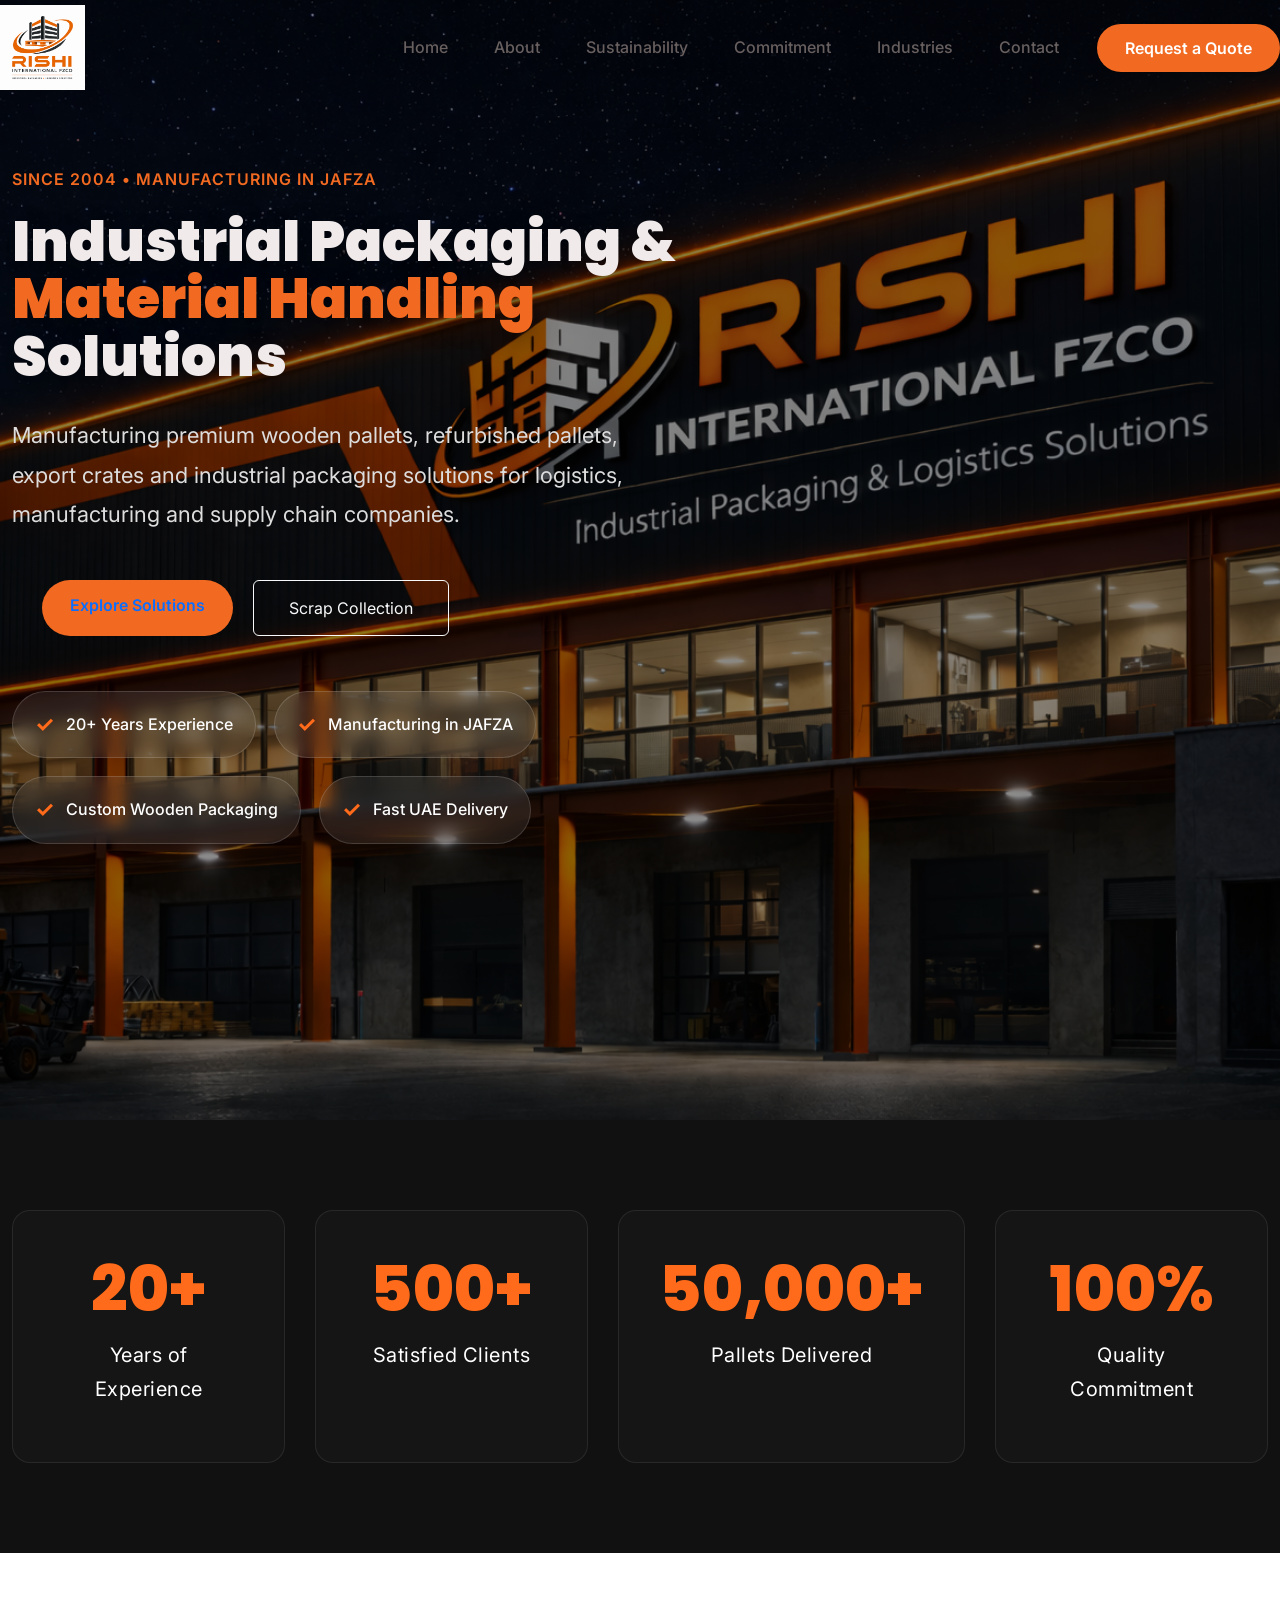
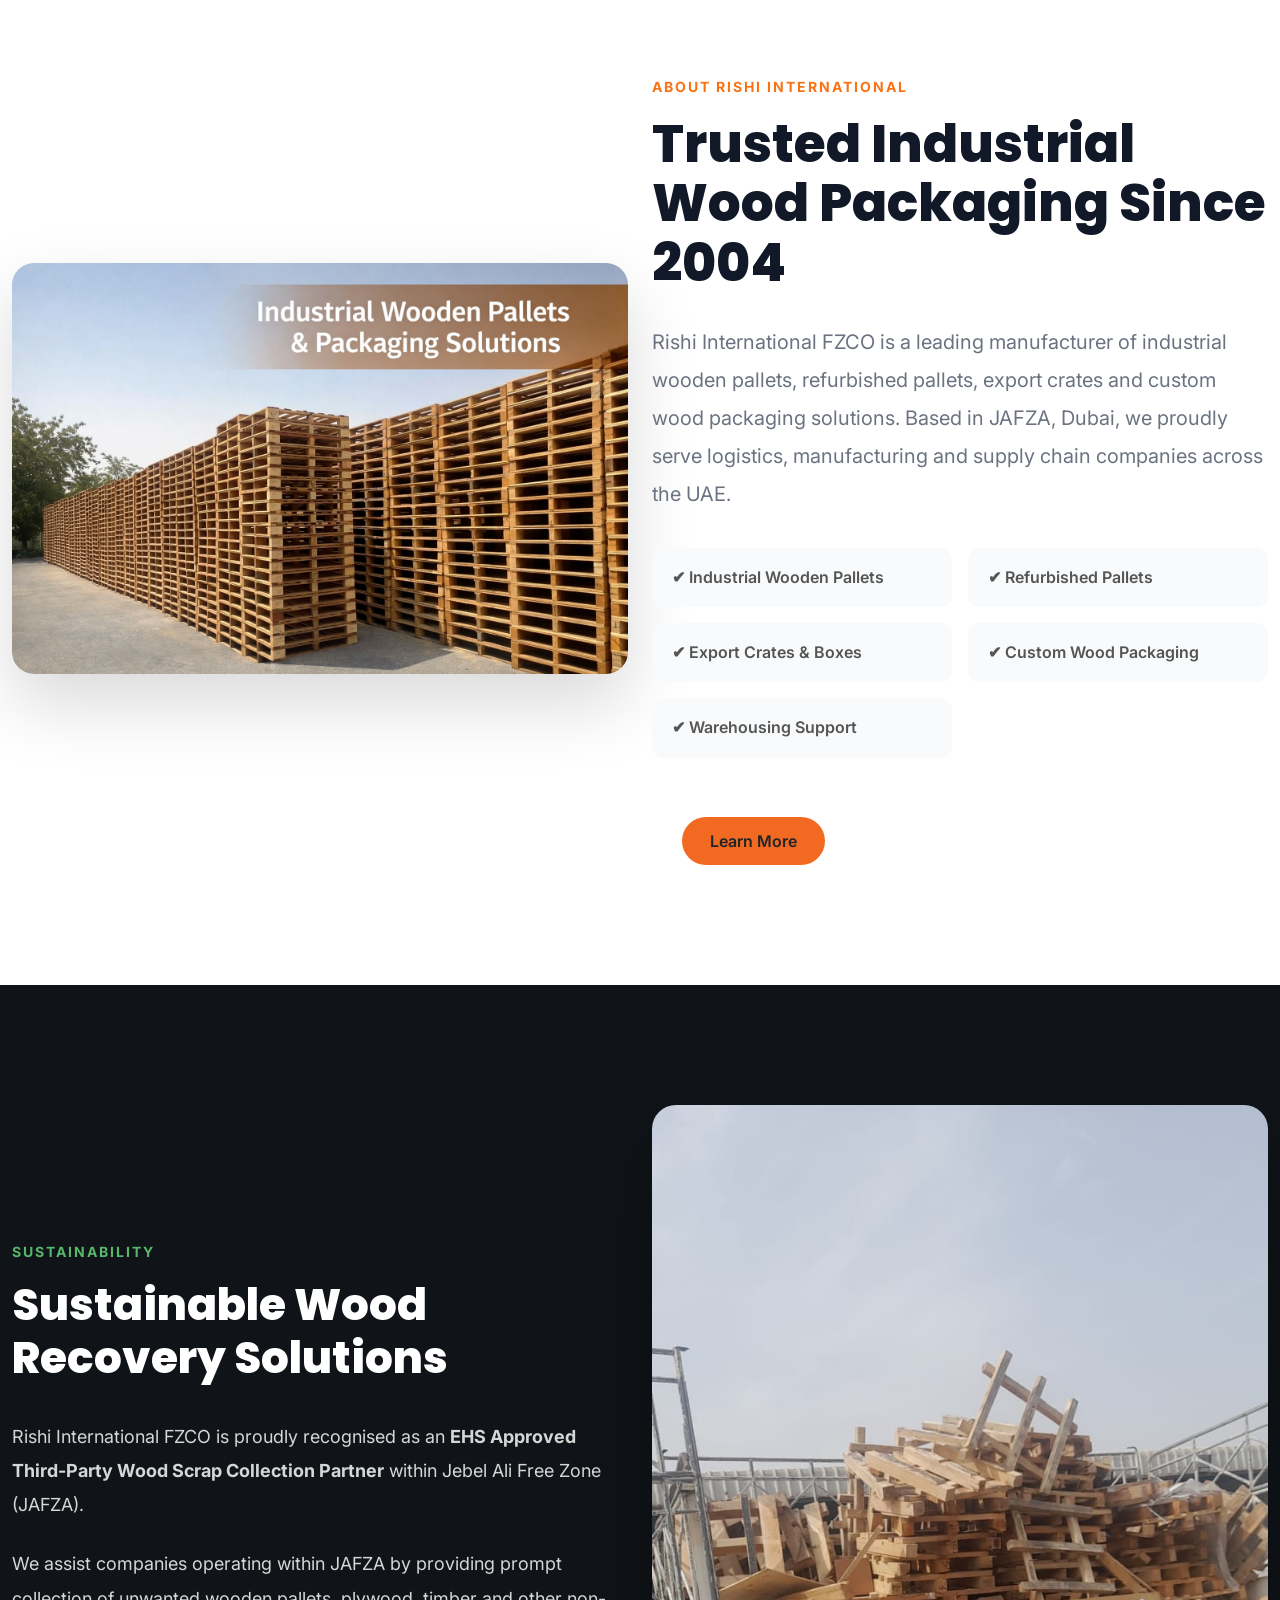
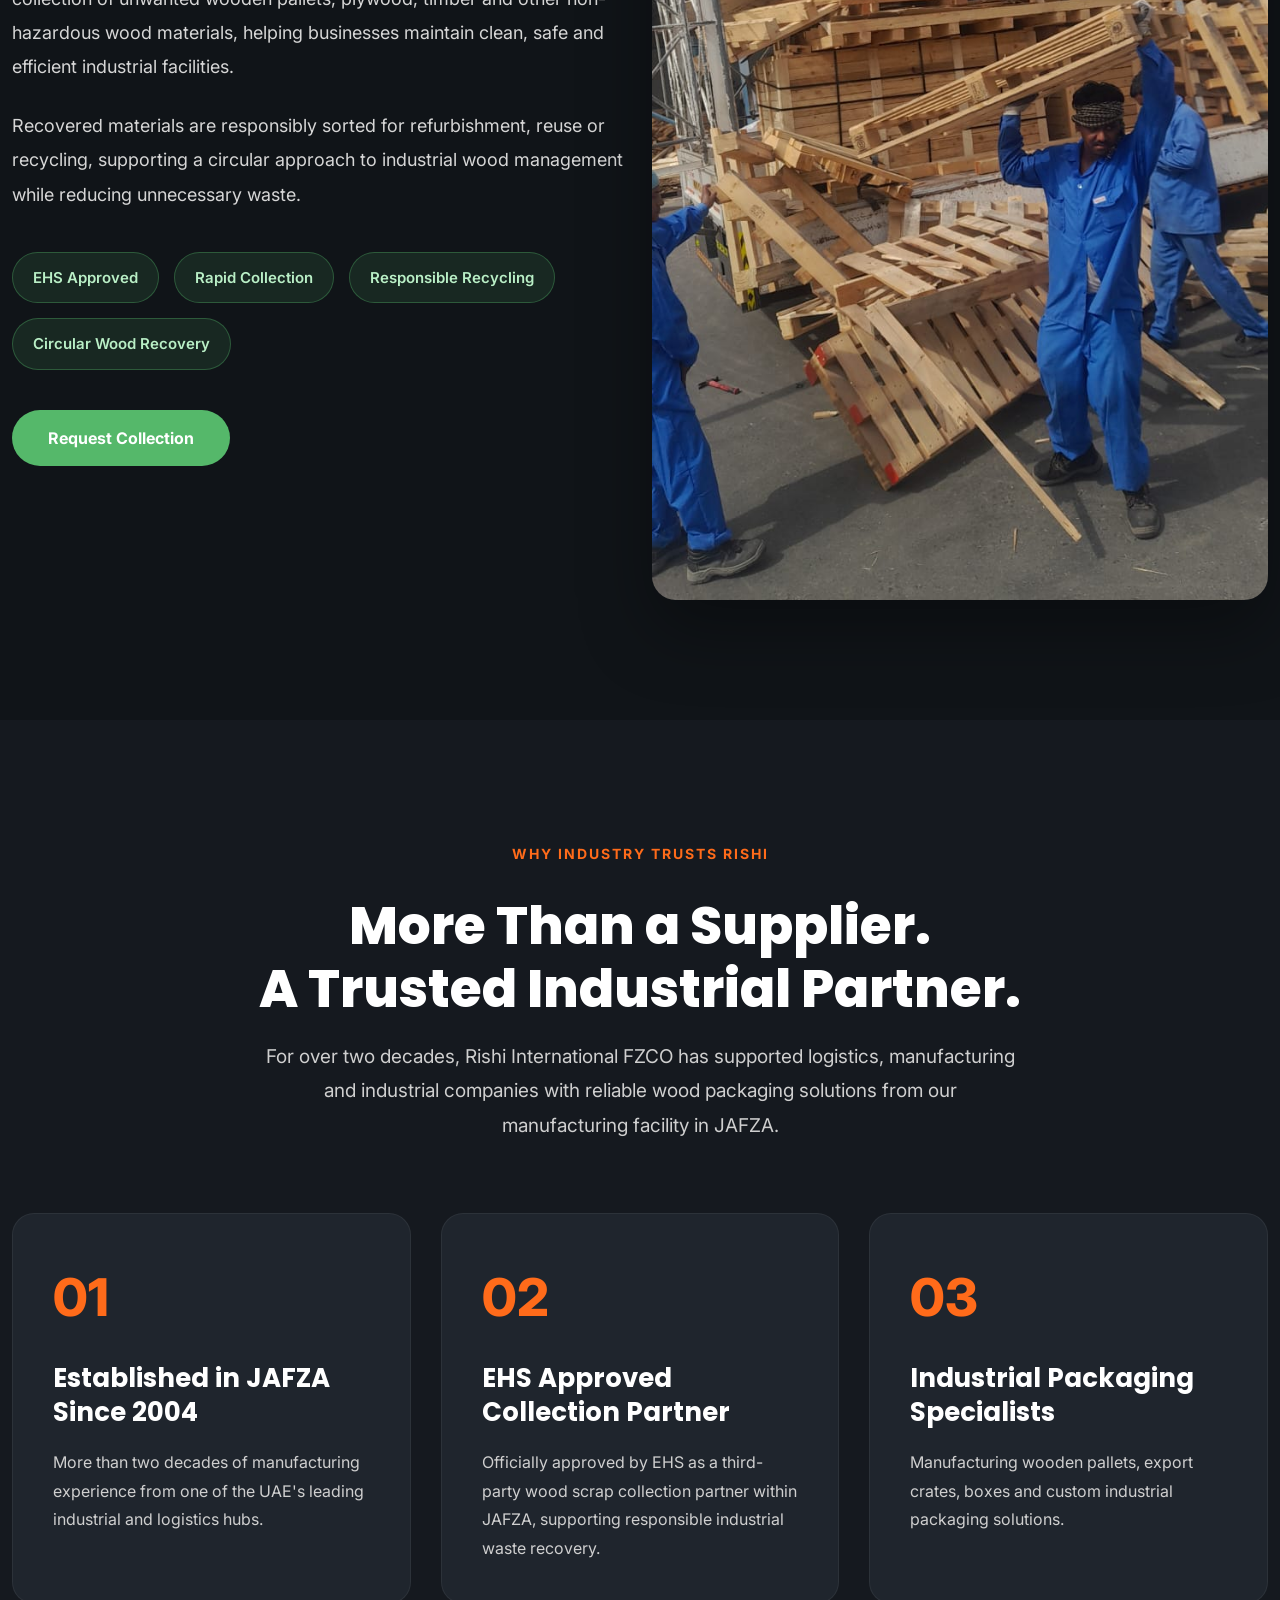
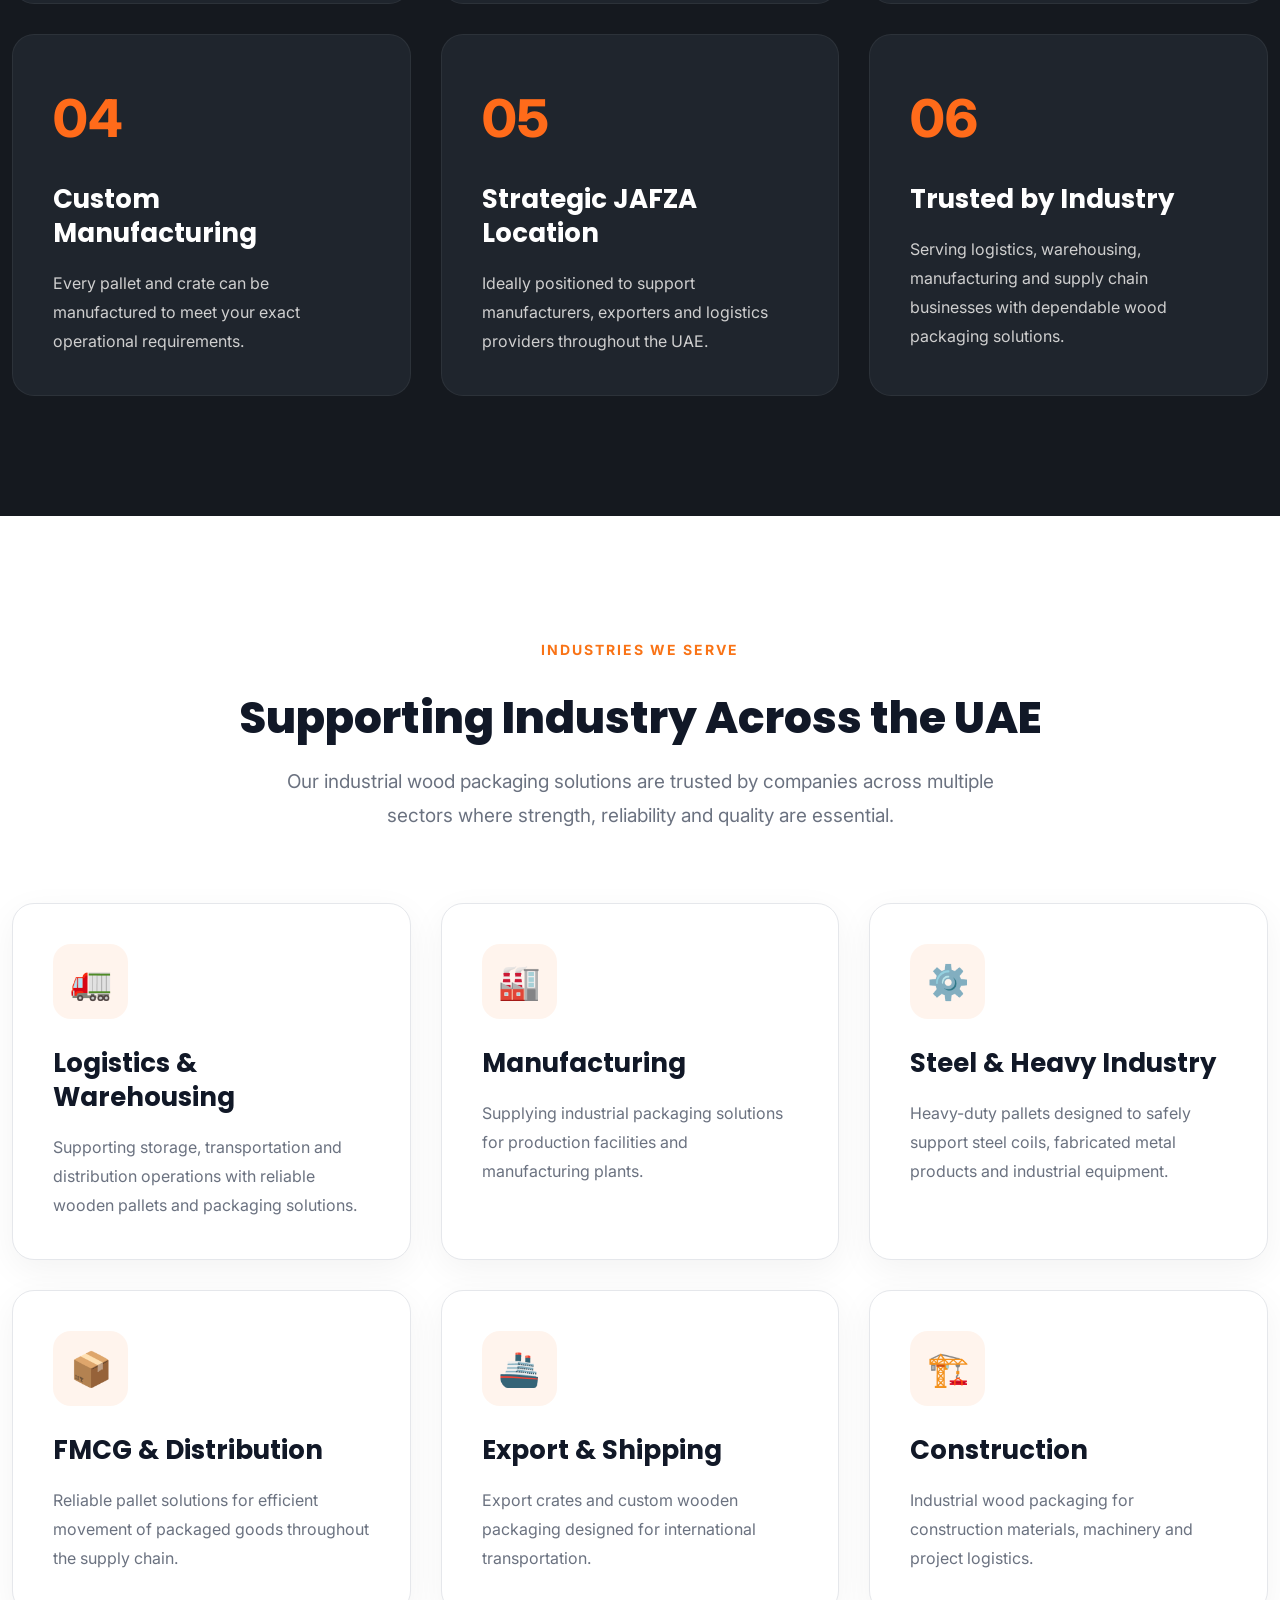
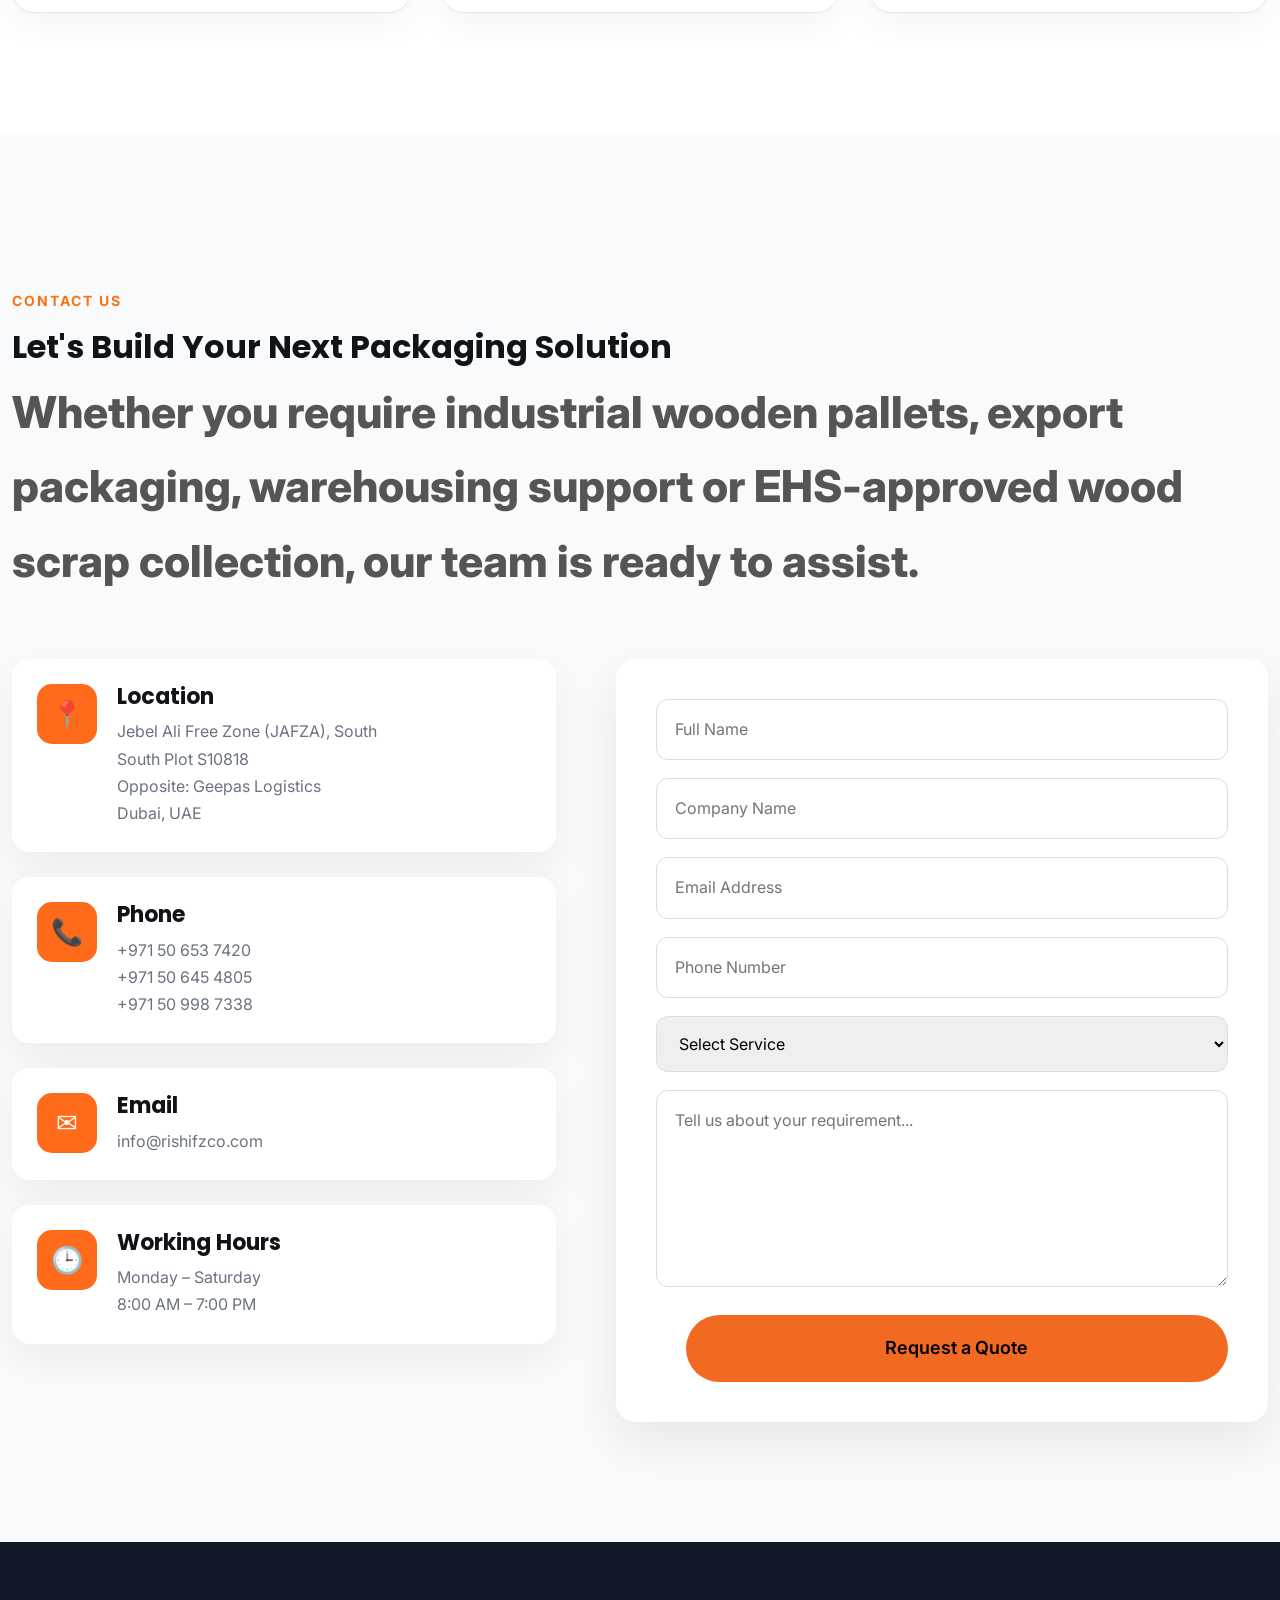
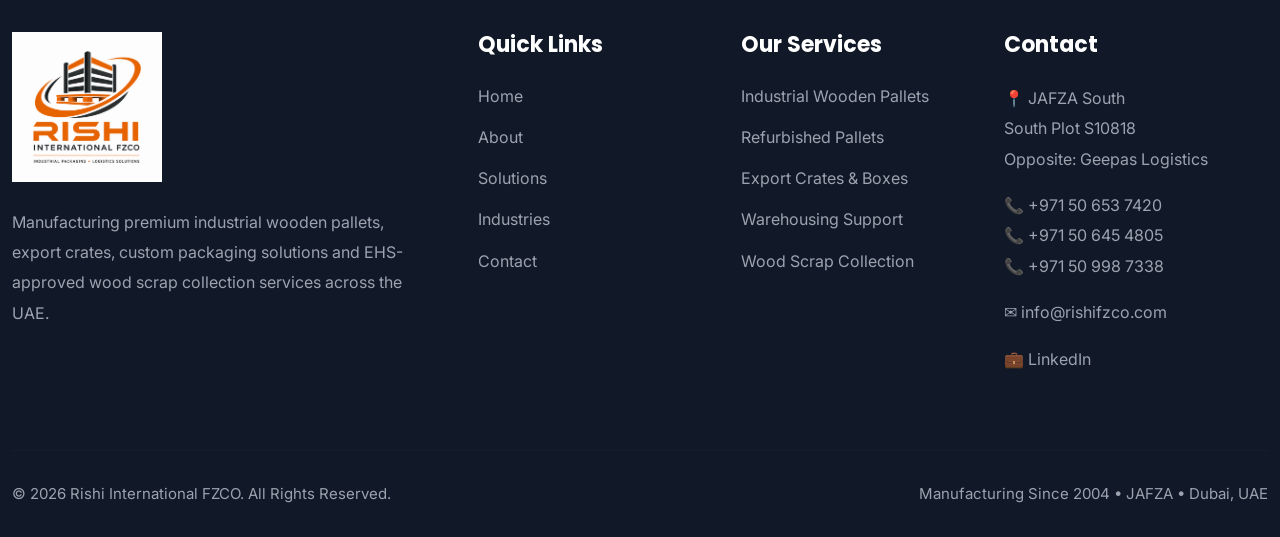
<file: index.html>
<!DOCTYPE html>
<html lang="en">

<head>

    <!-- =======================================
         BASIC META
    ======================================== -->

    <meta charset="UTF-8">
    <meta name="viewport" content="width=device-width, initial-scale=1.0">

    <title>Rishi International FZCO | Industrial Wood Packaging & Logistics Solutions</title>

<meta name="description"
    content="Rishi International FZCO manufactures industrial wooden pallets, refurbished pallets, export crates, custom wood packaging and wood scrap collection solutions in JAFZA, Dubai, UAE.">

    <meta name="keywords"
        content="Wooden Pallets UAE, Export Crates Dubai, Wood Scrap Collection Jafza, Industrial Wood Packaging, Material Handling Solutions, JAFZA">

    <meta name="author"
        content="Rishi International FZCO">

    <!-- Google Fonts -->

    <link rel="preconnect"
        href="https://fonts.googleapis.com">

    <link rel="preconnect"
        href="https://fonts.gstatic.com"
        crossorigin>

    <link href="https://fonts.googleapis.com/css2?family=Inter:wght@300;400;500;600;700&family=Poppins:wght@400;500;600;700;800&display=swap"
        rel="stylesheet">

    <!-- Bootstrap -->

    <link href="https://cdn.jsdelivr.net/npm/bootstrap@5.3.3/dist/css/bootstrap.min.css"
        rel="stylesheet">

    <!-- Font Awesome -->

    <link rel="stylesheet"
        href="https://cdnjs.cloudflare.com/ajax/libs/font-awesome/6.6.0/css/all.min.css">

    <!-- AOS -->

    <link href="https://unpkg.com/aos@2.3.4/dist/aos.css"
        rel="stylesheet">

    <!-- Custom CSS -->

    <link rel="stylesheet"
        href="style.css">
<!-- Open Graph -->
<meta property="og:type" content="website">

<meta property="og:url" content="https://rishifzco.com/">

<meta property="og:title" content="Rishi International FZCO | Industrial Wood Packaging & Logistics Solutions">

<meta property="og:description" content="Premium wooden pallets, refurbished pallets, export crates, wood scrap collection and industrial packaging solutions across the UAE.">

<meta property="og:image" content="https://rishifzco.com/images/warehouse.jpg">

<meta property="og:image:width" content="1200">

<meta property="og:image:height" content="630">

<meta name="twitter:card" content="summary_large_image">

<meta name="twitter:title" content="Rishi International FZCO">

<meta name="twitter:description" content="Industrial Wood Packaging & Logistics Solutions">

<meta name="twitter:image" content="https://rishifzco.com/images/warehouse.jpg">
</head>

<body>

    <!-- ==========================
         HEADER
    =========================== -->

    <header class="header">

        <div class="container">

            <nav id="navbar" class="navbar navbar-expand-lg fixed-top">

                <a class="navbar-brand"
                    href="#">

                    <img src="images/logo.png"
                        alt="Rishi International">

                </a>

                <button class="navbar-toggler"
                    data-bs-toggle="collapse"
                    data-bs-target="#navbarMenu">

                    <span class="navbar-toggler-icon"></span>

                </button>

                <div class="collapse navbar-collapse"
                    id="navbarMenu">

                    <ul class="navbar-nav ms-auto">

                        <li class="nav-item">

                            <a href="#home"
                                class="nav-link">

                                Home

                            </a>

                        </li>

                        <li class="nav-item">

                            <a href="#about"
                                class="nav-link">

                                About

                            </a>

                        </li>

                        <li class="nav-item">

                            <a href="#sustainability"
                                class="nav-link">

                                Sustainability

                            </a>

                        </li>

                        <li class="nav-item">

                            <a href="#commitment"
                                class="nav-link">

                                Commitment

                            </a>

                        </li>

                        <li class="nav-item">

                            <a href="#industries"
                                class="nav-link">

                                Industries

                            </a>

                        </li>

                        <li class="nav-item">

                            <a href="#contact"
                                class="nav-link">

                                Contact

                            </a>

                        </li>

                    </ul>

                    <a href="#contact"
                        class="btn btn-primary quote-btn">

                        Request a Quote

                    </a>

                </div>

            </nav>

        </div>

    </header>

    <!-- ==========================
         HERO
    =========================== -->

    <section id="home"
        class="hero">

        <div class="hero-overlay"></div>

        <div class="container">

            <div class="row align-items-center min-vh-100">

                <div class="col-lg-7">

                    <span class="hero-tag">

                        Since 2004 • Manufacturing in JAFZA

                    </span>

                    <h1>

                        Industrial Packaging &
                        <span>Material Handling</span>
                        Solutions

                    </h1>

                    <p>

                        Manufacturing premium wooden pallets, refurbished pallets,
                        export crates and industrial packaging solutions for
                        logistics, manufacturing and supply chain companies.

                    </p>

                   <div class="hero-buttons">

    <a href="#about" class="quote-btn">
        Explore Solutions
    </a>

    <a href="#sustainability" class="btn btn-outline-light hero-secondary-btn">
        Scrap Collection
    </a>

</div>

<div class="hero-features">

    <div class="hero-feature">
        <span>✓</span>
        <p>20+ Years Experience</p>
    </div>

    <div class="hero-feature">
        <span>✓</span>
        <p>Manufacturing in JAFZA</p>
    </div>

    <div class="hero-feature">
        <span>✓</span>
        <p>Custom Wooden Packaging</p>
    </div>

    <div class="hero-feature">
        <span>✓</span>
        <p>Fast UAE Delivery</p>
    </div>

</div>

                </div>

                <div class="col-lg-12">

                    

                </div>

            </div>

        </div>

    </section>
    <!-- ========================================= -->
<!-- COMPANY STATS -->
<!-- ========================================= -->

<section class="stats-section">

    <div class="container">

        <div class="stats-grid">

            <div class="stat-card">

                <h2>20+</h2>

                <p>Years of Experience</p>

            </div>

            <div class="stat-card">

                <h2>500+</h2>

                <p>Satisfied Clients</p>

            </div>

            <div class="stat-card">

                <h2>50,000+</h2>

                <p>Pallets Delivered</p>

            </div>

            <div class="stat-card">

                <h2>100%</h2>

                <p>Quality Commitment</p>

            </div>

        </div>

    </div>

</section>
    <!-- =========================
     ABOUT
========================= -->

<section id="about" class="about-section">

    <div class="container">

        <div class="row align-items-center">

            <div class="col-lg-6">

                <img src="images/about.png"
                     class="img-fluid about-image"
                     alt="Wooden Pallets">

            </div>

            <div class="col-lg-6">

                <span class="section-tag">
                    ABOUT RISHI INTERNATIONAL
                </span>

                <h2>
                    Trusted Industrial Wood Packaging
                    Since 2004
                </h2>

                <p>

                    Rishi International FZCO is a leading manufacturer
                    of industrial wooden pallets, refurbished pallets,
                    export crates and custom wood packaging solutions.

                    Based in JAFZA, Dubai, we proudly serve logistics,
                    manufacturing and supply chain companies across the UAE.

                </p>

                <div class="about-features">

                    <div>✔ Industrial Wooden Pallets</div>

                    <div>✔ Refurbished Pallets</div>

                    <div>✔ Export Crates & Boxes</div>

                    <div>✔ Custom Wood Packaging</div>

                    <div>✔ Warehousing Support</div>

                </div>

                <a href="#contact" class="btn quote-btn mt-4">

                    Learn More

                </a>

            </div>

        </div>

    </div>

</section>
<!-- ========================================= -->
<!-- WHY INDUSTRY TRUSTS RISHI -->
<!-- ========================================= -->
 <!-- ========================================= -->
<!-- SUSTAINABLE WOOD RECOVERY -->
<!-- ========================================= -->

<section id="sustainability" class="sustainability-section">

    <div class="container">

        <div class="row align-items-center">

            <div class="col-lg-6">

                <span class="section-tag green-tag">
                    SUSTAINABILITY
                </span>

                <h2 class="section-title text-white">
                    Sustainable Wood Recovery Solutions
                </h2>

                <p class="sustainability-text">

                    Rishi International FZCO is proudly recognised as an
                    <strong>EHS Approved Third-Party Wood Scrap Collection Partner</strong>
                    within Jebel Ali Free Zone (JAFZA).

                </p>

                <p class="sustainability-text">

                    We assist companies operating within JAFZA by providing prompt
                    collection of unwanted wooden pallets, plywood, timber and other
                    non-hazardous wood materials, helping businesses maintain clean,
                    safe and efficient industrial facilities.

                </p>

                <p class="sustainability-text">

                    Recovered materials are responsibly sorted for refurbishment,
                    reuse or recycling, supporting a circular approach to industrial
                    wood management while reducing unnecessary waste.

                </p>

                <div class="eco-badges">

                    <span>EHS Approved</span>

                    <span>Rapid Collection</span>

                    <span>Responsible Recycling</span>

                    <span>Circular Wood Recovery</span>

                </div>

                <a href="#contact" class="btn eco-btn">

                    Request Collection

                </a>

            </div>

            <div class="col-lg-6">

                <img src="images/scrap.jpg"
                     class="img-fluid sustainability-image"
                     alt="Wood Recovery">

            </div>

        </div>

    </div>

</section>

<section id="commitment" class="why-section">

    <div class="container">

        <div class="text-center mb-5">

            <span class="section-tag">
                WHY INDUSTRY TRUSTS RISHI
            </span>

            <h2 class="section-title">
                More Than a Supplier.<br>
                A Trusted Industrial Partner.
            </h2>

            <p class="section-subtitle">

                For over two decades, Rishi International FZCO has supported
                logistics, manufacturing and industrial companies with reliable
                wood packaging solutions from our manufacturing facility in JAFZA.

            </p>

        </div>

        <div class="why-grid">

            <div class="why-card">

                <div class="why-number">01</div>

                <h3>Established in JAFZA Since 2004</h3>

                <p>
                    More than two decades of manufacturing experience from one of the UAE's leading industrial and logistics hubs.
                </p>

            </div>

            <div class="why-card">

                <div class="why-number">02</div>

                <h3>EHS Approved Collection Partner</h3>

                <p>
                    Officially approved by EHS as a third-party wood scrap collection partner within JAFZA, supporting responsible industrial waste recovery.
                </p>

            </div>

            <div class="why-card">

                <div class="why-number">03</div>

                <h3>Industrial Packaging Specialists</h3>

                <p>
                    Manufacturing wooden pallets, export crates, boxes and custom industrial packaging solutions.
                </p>

            </div>

            <div class="why-card">

                <div class="why-number">04</div>

                <h3>Custom Manufacturing</h3>

                <p>
                    Every pallet and crate can be manufactured to meet your exact operational requirements.
                </p>

            </div>

            <div class="why-card">

                <div class="why-number">05</div>

                <h3>Strategic JAFZA Location</h3>

                <p>
                    Ideally positioned to support manufacturers, exporters and logistics providers throughout the UAE.
                </p>

            </div>

            <div class="why-card">

                <div class="why-number">06</div>

                <h3>Trusted by Industry</h3>

                <p>
                    Serving logistics, warehousing, manufacturing and supply chain businesses with dependable wood packaging solutions.
                </p>

            </div>

        </div>

    </div>

</section>
<!-- ========================================= -->
<!-- INDUSTRIES WE SERVE -->
<!-- ========================================= -->

<section id="industries" class="industries-section">

    <div class="container">

        <div class="text-center">

            <span class="section-tag">
                INDUSTRIES WE SERVE
            </span>

            <h2 class="section-title">
                Supporting Industry Across the UAE
            </h2>

            <p class="section-subtitle">

                Our industrial wood packaging solutions are trusted by companies
                across multiple sectors where strength, reliability and quality
                are essential.

            </p>

        </div>

        <div class="industries-grid">

            <div class="industry-card">

                <div class="industry-icon">🚛</div>

                <h3>Logistics & Warehousing</h3>

                <p>
                    Supporting storage, transportation and distribution operations
                    with reliable wooden pallets and packaging solutions.
                </p>

            </div>

            <div class="industry-card">

                <div class="industry-icon">🏭</div>

                <h3>Manufacturing</h3>

                <p>
                    Supplying industrial packaging solutions for production
                    facilities and manufacturing plants.
                </p>

            </div>

            <div class="industry-card">

                <div class="industry-icon">⚙️</div>

                <h3>Steel & Heavy Industry</h3>

                <p>
                    Heavy-duty pallets designed to safely support steel coils,
                    fabricated metal products and industrial equipment.
                </p>

            </div>

            <div class="industry-card">

                <div class="industry-icon">📦</div>

                <h3>FMCG & Distribution</h3>

                <p>
                    Reliable pallet solutions for efficient movement of packaged
                    goods throughout the supply chain.
                </p>

            </div>

            <div class="industry-card">

                <div class="industry-icon">🚢</div>

                <h3>Export & Shipping</h3>

                <p>
                    Export crates and custom wooden packaging designed for
                    international transportation.
                </p>

            </div>

            <div class="industry-card">

                <div class="industry-icon">🏗️</div>

                <h3>Construction</h3>

                <p>
                    Industrial wood packaging for construction materials,
                    machinery and project logistics.
                </p>

            </div>

        </div>

    </div>

</section>
<!-- ========================================= -->
<!-- CONTACT -->
<!-- ========================================= -->

<section class="contact-section" id="contact">

    <div class="container">

        <div class="section-title">

            <span class="section-tag">
                CONTACT US
            </span>

            <h2>
                Let's Build Your Next Packaging Solution
            </h2>

            <p>
                Whether you require industrial wooden pallets,
                export packaging, warehousing support or EHS-approved
                wood scrap collection, our team is ready to assist.
            </p>

        </div>

        <div class="contact-wrapper">

            <!-- LEFT -->

            <div class="contact-info">

                <div class="contact-card">

                    <div class="contact-icon">📍</div>

                    <div>

                        <h4>Location</h4>

                        <p>

                Jebel Ali Free Zone (JAFZA), South<br>
                South Plot S10818<br>
                Opposite: Geepas Logistics<br>
                Dubai, UAE

            </p>

        </div>

    </div>

                <div class="contact-card">

                    <div class="contact-icon">📞</div>

                    <div>

                        <h4>Phone</h4>

                        <p>
+971 50 653 7420<br>
+971 50 645 4805<br>
+971 50 998 7338
</p>

                    </div>

                </div>

                <div class="contact-card">

                    <div class="contact-icon">✉</div>

                    <div>

                        <h4>Email</h4>

                        <p>info@rishifzco.com</p>

                    </div>

                </div>

                <div class="contact-card">

                    <div class="contact-icon">🕒</div>

                    <div>

                        <h4>Working Hours</h4>

                        <p>
                            Monday – Saturday<br>
                            8:00 AM – 7:00 PM
                        </p>

                    </div>

                </div>

            </div>

            <!-- RIGHT -->

            <div class="contact-form">

               <form action="https://formsubmit.co/info@rishifzco.com" method="POST">
                <input type="hidden" name="_subject" value="New Website Enquiry - Rishi International FZCO">

<input type="hidden" name="_captcha" value="false">

<input type="hidden" name="_template" value="table">

<input type="hidden" name="_next" value="https://rishifzco.com/thank-you.html">

                    <input type="text" name="Full Name" placeholder="Full Name" required>

                    <input type="text" name="Company" placeholder="Company Name">

                    <input type="email" name="Email" placeholder="Email Address" required>

                    <input type="tel" name="Phone" placeholder="Phone Number">

                    <select name="Service" required>

                        <option>Select Service</option>

                        <option>Wooden Pallets</option>

                        <option>Refurbished Pallets</option>

                        <option>Export Crates</option>

                        <option>Wood Scrap Collection</option>

                        <option>Warehousing</option>

                    </select>

                    <textarea
    name="Message"
    rows="6"
    placeholder="Tell us about your requirement..."
    required></textarea>

                    <button
                        class="quote-btn"
                        type="submit">

                        Request a Quote

                    </button>

                </form>

            </div>

        </div>

    </div>

</section>
<!-- ========================================= -->
<!-- FOOTER -->
<!-- ========================================= -->

<footer class="footer">

    <div class="container">

        <div class="footer-grid">

            <!-- Company -->

            <div class="footer-column">

                <img src="images/logo.png"
                     alt="Rishi International"
                     class="footer-logo">

                <p>

                    Manufacturing premium industrial wooden pallets,
                    export crates, custom packaging solutions and
                    EHS-approved wood scrap collection services
                    across the UAE.

                </p>

            </div>

            <!-- Quick Links -->

            <div class="footer-column">

                <h4>Quick Links</h4>

                <ul>

                    <li><a href="#home">Home</a></li>

                    <li><a href="#about">About</a></li>

                    <li><a href="#solutions">Solutions</a></li>

                    <li><a href="#industries">Industries</a></li>

                    <li><a href="#contact">Contact</a></li>

                </ul>

            </div>

            <!-- Products -->

            <div class="footer-column">

                <h4>Our Services</h4>

                <ul>

                    <li>Industrial Wooden Pallets</li>

                    <li>Refurbished Pallets</li>

                    <li>Export Crates & Boxes</li>

                    <li>Warehousing Support</li>

                    <li>Wood Scrap Collection</li>

                </ul>

            </div>

            <!-- Contact -->

            <div class="footer-column">

                <h4>Contact</h4>

                <p>

                    📍 JAFZA South<br>
                    South Plot S10818<br>
                    Opposite: Geepas Logistics

                </p>

                <p>

                    📞 +971 50 653 7420<br>
                    📞 +971 50 645 4805<br>
                    📞 +971 50 998 7338

                </p>

                <p>

                    ✉ info@rishifzco.com

                </p>

                <p>

                    💼
                    <a href="https://www.linkedin.com/company/rishi-international-fzco/"
                       target="_blank">

                        LinkedIn

                    </a>

                </p>

            </div>

        </div>

        <hr class="footer-divider">

        <div class="footer-bottom">

            <p>

                © 2026 Rishi International FZCO.
                All Rights Reserved.

            </p>

            <p>

                Manufacturing Since 2004 • JAFZA • Dubai, UAE

            </p>

        </div>

    </div>

</footer>
<script src="https://cdn.jsdelivr.net/npm/bootstrap@5.3.3/dist/js/bootstrap.bundle.min.js"></script>
<script src="script.js"></script>

</body>
</html>
</file>
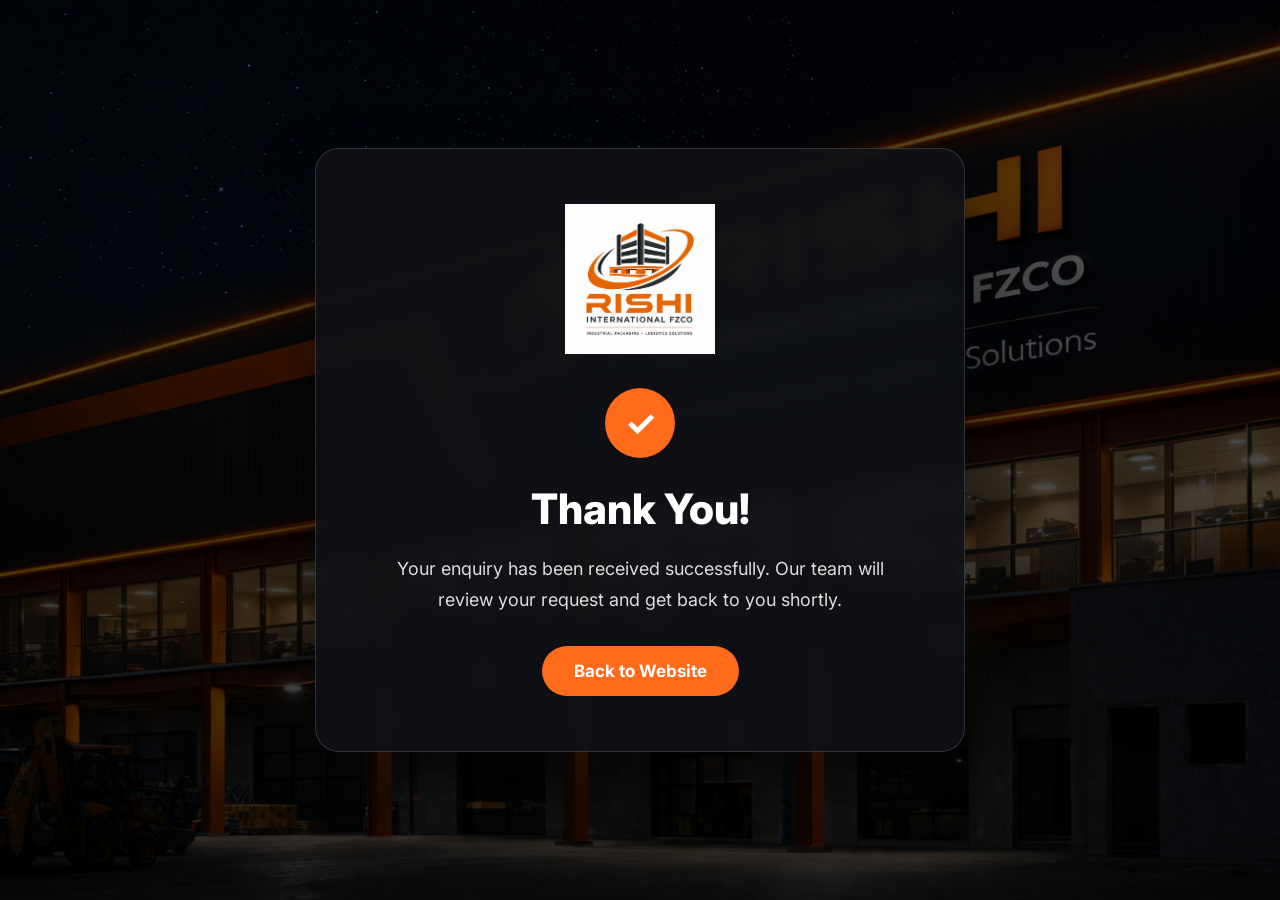
<file: thank-you.html>
<!DOCTYPE html>
<html lang="en">

<head>
    <meta charset="UTF-8">
    <meta name="viewport" content="width=device-width, initial-scale=1.0">

    <title>Thank You | Rishi International FZCO</title>

    <link rel="stylesheet"
          href="https://fonts.googleapis.com/css2?family=Inter:wght@400;500;600;700;800&display=swap">

    <style>

        * {
            box-sizing: border-box;
        }

        body {
            margin: 0;
            min-height: 100vh;
            display: flex;
            align-items: center;
            justify-content: center;

            font-family: 'Inter', sans-serif;

            background:
                linear-gradient(
                    rgba(0,0,0,.65),
                    rgba(0,0,0,.75)
                ),
                url("./images/warehouse.jpg");

            background-size: cover;
            background-position: center;

            color: #ffffff;
            text-align: center;
        }

        .thank-you-box {
            width: min(90%, 650px);
            padding: 55px 35px;

            background: rgba(15, 18, 23, .88);

            border: 1px solid rgba(255,255,255,.15);
            border-radius: 24px;

            backdrop-filter: blur(10px);

            box-shadow: 0 25px 60px rgba(0,0,0,.4);
        }

        .logo {
            width: 150px;
            margin-bottom: 30px;
        }

        .check {
            width: 70px;
            height: 70px;

            margin: 0 auto 25px;

            display: flex;
            align-items: center;
            justify-content: center;

            background: #ff6b1a;

            border-radius: 50%;

            font-size: 36px;
            font-weight: 700;
        }

        h1 {
            margin: 0 0 20px;

            font-size: 42px;
            font-weight: 800;
        }

        p {
            margin: 0 auto 30px;

            max-width: 520px;

            color: #dddddd;

            font-size: 18px;
            line-height: 1.7;
        }

        .back-btn {
            display: inline-block;

            padding: 15px 32px;

            background: #ff6b1a;
            color: #ffffff;

            text-decoration: none;

            border-radius: 50px;

            font-size: 17px;
            font-weight: 700;

            transition: .3s;
        }

        .back-btn:hover {
            transform: translateY(-2px);
            background: #ff7b32;
        }

        @media (max-width: 600px) {

            .thank-you-box {
                padding: 40px 25px;
            }

            .logo {
                width: 125px;
            }

            h1 {
                font-size: 32px;
            }

            p {
                font-size: 16px;
            }

        }

    </style>
</head>

<body>

    <div class="thank-you-box">

        <img
            src="images/logo.png"
            alt="Rishi International FZCO"
            class="logo">

        <div class="check">✓</div>

        <h1>Thank You!</h1>

        <p>
            Your enquiry has been received successfully.
            Our team will review your request and get back to you shortly.
        </p>

        <a href="https://rishifzco.com/" class="back-btn">
            Back to Website
        </a>

    </div>

</body>

</html>
</file>
<file: style.css>
/* ===========================================
   RISHI INTERNATIONAL FZCO
   DESIGN SYSTEM
=========================================== */

:root{

    --primary:#F26A21;
    --primary-dark:#D95B19;
    --secondary:#1F2328;

    --dark:#101418;
    --dark2:#1C2127;

    --light:#F8F9FA;

    --white:#ffffff;

    --text:#555;

    --heading:#101418;

    --radius:14px;

    --shadow:0 20px 60px rgba(0,0,0,.12);

    --transition:.35s ease;

}

/* ===========================================
   RESET
=========================================== */

*{

margin:0;
padding:0;
box-sizing:border-box;

}

html{

scroll-behavior:smooth;

}

body{
padding: top 100px;
font-family:'Inter',sans-serif;

color:var(--text);

background:#fff;

overflow-x:hidden;

line-height:1.7;

}

img{

max-width:100%;

display:block;

}

a{

text-decoration:none;

transition:var(--transition);

}

h1,h2,h3,h4,h5{

font-family:'Poppins',sans-serif;

color:var(--heading);

font-weight:700;

}

section{

padding:110px 0;

}

.container{

max-width:1320px;

}/* ===========================================
   HEADER
=========================================== */

.header{

position:fixed;

top:0;

left:0;

width:100%;

z-index:999;

padding:22px 0;

transition:.4s;

}

.navbar{

padding:0;

}

.navbar-brand img{

height: 85px;

}

.nav-link{

color:#685f5f;

font-weight:500;

margin-left:30px;

}

.nav-link:hover{

color:var(--primary);

}

.quote-btn{

padding:12px 28px;

border-radius:50px;

background:var(--primary);

border:none;

margin-left:30px;

font-weight:600;

}

.quote-btn:hover{

background:var(--primary-dark);

transform:translateY(-3px);

}/* ===========================================
   HERO
=========================================== */

.hero{
    position:relative;
    min-height:90vh;

    display:flex;
    align-items:center;

    background:
        linear-gradient(
            rgba(0,0,0,.45),
            rgba(0,0,0,.45)
        ),
        url("./images/test.jpg");

    background-size:cover;
    background-position:center center;
    background-repeat:no-repeat;

    overflow:hidden;
}



.hero .container{

position:relative;

z-index:3;

}

.hero h1{

font-size:55px;

font-weight:900;

line-height:1.05;

color:#f0eaea;
text-shadow:0 8px 25px rgba(0,0,0,.35);

margin-bottom:30px;

}

.hero h1 span{

color:var(--primary);

}

.hero p{

font-size:22px;

color:#ddd;
line-height:1.8;

max-width:650px;

margin-bottom:45px;

}

.hero-tag{

display:inline-block;

margin-bottom:20px;

color:var(--primary);

font-weight:600;

letter-spacing:1px;

text-transform:uppercase;

}

.hero-buttons{

display:flex;

gap:20px;

margin-top:30px;

}
/*=================================
ABOUT SECTION
=================================*/

.about-section{
    padding:120px 0;
    background:#ffffff;
}

.section-tag{
    display:inline-block;
    color:#f97316;
    font-weight:700;
    letter-spacing:2px;
    font-size:14px;
    margin-bottom:15px;
}

.about-section h2{
    font-size:52px;
    font-weight:800;
    line-height:1.15;
    color:#111827;
    margin-bottom:30px;
}

.about-section p{
    font-size:20px;
    line-height:1.9;
    color:#6b7280;
    margin-bottom:35px;
}

.about-image{
    width:100%;
    border-radius:22px;
    box-shadow:0 30px 70px rgba(0,0,0,.15);
    transition:.5s;
}

.about-image:hover{
    transform:scale(1.02);
}

.about-features{
    display:grid;
    grid-template-columns:repeat(2,1fr);
    gap:16px;
    margin-top:25px;
    margin-bottom:35px;
}

.about-features div{
    background:#f8fafc;
    padding:16px 20px;
    border-radius:12px;
    font-weight:600;
    transition:.3s;
}

.about-features div:hover{
    background:#f97316;
    color:#fff;
    transform:translateY(-4px);
}
/*=================================
SERVICES
=================================*/

.services-section{

    background:#f7f8fa;

    padding:120px 0;

}

.section-title{

font-size:44px;

font-weight:800;

margin-bottom:20px;

}

.section-subtitle{

    max-width:760px;

    margin:auto;

    color:#6b7280;

    font-size:20px;

    line-height:1.8;

}

.services-grid{

    margin-top:70px;

    display:grid;

    grid-template-columns:repeat(4,1fr);

    gap:30px;

}

.service-card{

    background:#fff;

    padding:45px 35px;

    border-radius:20px;

    transition:.35s;

    box-shadow:0 15px 45px rgba(0,0,0,.08);

}

.service-card:hover{

    transform:translateY(-12px);

    box-shadow:0 25px 60px rgba(0,0,0,.15);

}

.service-icon{

    font-size:60px;

    margin-bottom:25px;

}

.service-card h3{

    position:relative;

    font-size:28px;

    font-weight:700;

    margin-bottom:30px;

    padding-bottom:18px;

}

.service-card h3::after{

    content:"";

    position:absolute;

    left:0;

    bottom:0;

    width:60px;

    height:4px;

    background:var(--primary);

    border-radius:50px;

}

.service-card p{

    color:#666;

    line-height:1.9;

    font-size:17px;

}


/*=================================
COMPANY STATS
=================================*/

.stats-section{

    background:#111;

    padding:90px 0;

}

.stats-grid{

    display:grid;

    grid-template-columns:repeat(4,1fr);

    gap:30px;

}

.stat-card{

    text-align:center;

    padding:40px;

    border:1px solid rgba(255,255,255,.08);

    border-radius:18px;

    transition:.35s;

    background:rgba(255,255,255,.02);

}

.stat-card:hover{

    transform:translateY(-8px);

    border-color:#ff6b1a;

    background:rgba(255,107,26,.08);

}

.stat-card h2{

    font-size:64px;

    font-weight:800;

    color:#ff6b1a;

    margin-bottom:10px;

}

.stat-card p{

    color:#fff;

    font-size:20px;

    letter-spacing:.5px;

}
/*=================================
HERO FEATURES
=================================*/

.hero-features{

    margin-top:55px;

    display:flex;

    flex-wrap:wrap;

    gap:18px;

}

.hero-feature{

    display:flex;

    align-items:center;

    gap:12px;

    padding:14px 22px;

    background:rgba(255,255,255,.08);

    border:1px solid rgba(255,255,255,.15);

    border-radius:50px;

    backdrop-filter:blur(8px);

    transition:.35s;

}

.hero-feature:hover{

    background:rgba(255,107,26,.15);

    border-color:#ff6b1a;

    transform:translateY(-3px);

}

.hero-feature span{

    color:#ff6b1a;

    font-size:22px;

    font-weight:700;

}

.hero-feature p{

    margin:0;

    color:#fff;

    font-size:16px;

    font-weight:500;

}

.hero-secondary-btn{

    padding:15px 35px;

}
/*=================================
WHY CHOOSE RISHI
=================================*/

.why-section{

    background:#15191f;

    padding:120px 0;

}

.why-section .section-title{

    color:#fff;

}

.why-section .section-subtitle{

    color:#cfcfcf;

    max-width:760px;

    margin:20px auto 70px;

}

.why-grid{

    display:grid;

    grid-template-columns:repeat(3,1fr);

    gap:30px;

}

.why-card{

    background:#1e242c;

    padding:40px;

    border-radius:22px;

    transition:.35s;

    border:1px solid rgba(255,255,255,.06);

}

.why-card:hover{

    transform:translateY(-10px);

    border-color:var(--primary);

    box-shadow:0 25px 60px rgba(0,0,0,.35);

}

.why-number{

    color:var(--primary);

    font-size:46px;

    font-weight:800;

    margin-bottom:20px;

}

.why-card h3{

    color:#fff;

    margin-bottom:18px;

    font-size:28px;

}

.why-card p{

    color:#cfcfcf;

    line-height:1.8;

}
/*=================================
WHY INDUSTRY TRUSTS RISHI
=================================*/

.why-section{

    background:#15191f;

    padding:120px 0;

}

.why-section .section-tag{

    color:#ff6b1a;

    font-weight:700;

    letter-spacing:2px;

    text-transform:uppercase;

}

.why-section .section-title{

    color:#ffffff;

    font-size:52px;

    font-weight:800;

    margin-top:15px;

    margin-bottom:20px;

    line-height:1.2;

}

.why-section .section-subtitle{

    color:#cfcfcf;

    font-size:19px;

    max-width:760px;

    margin:0 auto 70px;

    line-height:1.8;

}

.why-grid{

    display:grid;

    grid-template-columns:repeat(3,1fr);

    gap:30px;

}

.why-card{

    background:#1f252d;

    padding:40px;

    border-radius:22px;

    border:1px solid rgba(255,255,255,.06);

    transition:all .35s ease;

    height:100%;

}

.why-card:hover{

    transform:translateY(-10px);

    border-color:#ff6b1a;

    box-shadow:0 25px 60px rgba(0,0,0,.35);

}

.why-number{

    font-size:52px;

    font-weight:800;

    color:#ff6b1a;

    margin-bottom:20px;

}

.why-card h3{

    color:#ffffff;

    font-size:26px;

    font-weight:700;

    margin-bottom:18px;

    line-height:1.3;

}

.why-card p{

    color:#cfcfcf;

    line-height:1.8;

    font-size:16px;

    margin:0;

}

/* Tablet */

@media(max-width:992px){

    .why-grid{

        grid-template-columns:repeat(2,1fr);

    }

}

/* Mobile */

@media(max-width:768px){

    .why-section{

        padding:80px 0;

    }

    .why-grid{

        grid-template-columns:1fr;

    }

    .why-section .section-title{

        font-size:38px;

    }

}/*=================================
SUSTAINABLE WOOD RECOVERY
=================================*/

.sustainability-section{

    background:#101418;

    padding:120px 0;

}

.green-tag{

    color:#55b86a !important;

}

.sustainability-section .section-title{

    color:#ffffff;

    margin-bottom:35px;

}

.sustainability-text{

    color:#d6d6d6;

    font-size:18px;

    line-height:1.9;

    margin-bottom:25px;

}

.sustainability-image{

    width:100%;

    border-radius:24px;

    box-shadow:0 30px 70px rgba(0,0,0,.35);

    transition:.5s;

}

.sustainability-image:hover{

    transform:scale(1.03);

}

.eco-badges{

    display:flex;

    flex-wrap:wrap;

    gap:15px;

    margin:40px 0;

}

.eco-badges span{

    padding:12px 20px;

    border-radius:50px;

    background:rgba(85,184,106,.12);

    border:1px solid rgba(85,184,106,.35);

    color:#b9efc6;

    font-size:15px;

    font-weight:600;

}

.eco-btn{

    background:#55b86a;

    color:#fff;

    padding:16px 36px;

    border-radius:50px;

    font-weight:700;

    transition:.35s;

    border:none;

}

.eco-btn:hover{

    background:#439856;

    color:#fff;

    transform:translateY(-3px);

}

@media(max-width:992px){

    .sustainability-image{

        margin-top:60px;

    }

}
/*=================================
INDUSTRIES WE SERVE
=================================*/

.industries-section{

    background:#ffffff;

    padding:120px 0;

}

.industries-section .section-title{

    color:#111827;

    margin-top:15px;

    margin-bottom:20px;

}

.industries-section .section-subtitle{

    max-width:760px;

    margin:0 auto 70px;

    color:#6b7280;

    font-size:19px;

    line-height:1.8;

}

.industries-grid{

    display:grid;

    grid-template-columns:repeat(3,1fr);

    gap:30px;

}

.industry-card{

    background:#ffffff;

    border-radius:22px;

    padding:40px;

    border:1px solid #e5e7eb;

    transition:.35s ease;

    box-shadow:0 10px 35px rgba(0,0,0,.05);

    height:100%;

}

.industry-card:hover{

    transform:translateY(-10px);

    border-color:#ff6b1a;

    box-shadow:0 25px 60px rgba(0,0,0,.12);

}

.industry-icon{

    width:75px;

    height:75px;

    display:flex;

    align-items:center;

    justify-content:center;

    font-size:34px;

    border-radius:18px;

    background:#fff4ed;

    margin-bottom:28px;

    transition:.35s;

}

.industry-card:hover .industry-icon{

    background:#ff6b1a;

    transform:rotate(-6deg);

}

.industry-card:hover .industry-icon{

    color:#ffffff;

}

.industry-card h3{

    font-size:26px;

    font-weight:700;

    color:#111827;

    margin-bottom:18px;

    line-height:1.3;

}

.industry-card p{

    color:#6b7280;

    line-height:1.8;

    font-size:16px;

    margin:0;

}

/* Tablet */

@media(max-width:992px){

    .industries-grid{

        grid-template-columns:repeat(2,1fr);

    }

}

/* Mobile */

@media(max-width:768px){

    .industries-section{

        padding:80px 0;

    }

    .industries-grid{

        grid-template-columns:1fr;

    }

}
/*=========================================
CONTACT
=========================================*/

.contact-section{

    padding:120px 0;

    background:#f8fafc;

}

.contact-wrapper{

    display:grid;

    grid-template-columns:1fr 1.2fr;

    gap:60px;

    margin-top:60px;

}

.contact-info{

    display:flex;

    flex-direction:column;

    gap:25px;

}

.contact-card{

    display:flex;

    align-items:flex-start;

    gap:20px;

    background:#fff;

    padding:25px;

    border-radius:18px;

    box-shadow:0 15px 40px rgba(0,0,0,.06);

    transition:.35s;

}

.contact-card:hover{

    transform:translateY(-6px);

}

.contact-icon{

    width:60px;

    height:60px;

    background:#ff6b1a;

    color:#fff;

    border-radius:15px;

    display:flex;

    align-items:center;

    justify-content:center;

    font-size:26px;

}

.contact-card h4{

    font-size:22px;

    margin-bottom:8px;

    font-weight:700;

}

.contact-card p{

    margin:0;

    color:#6b7280;

    line-height:1.7;

}

.contact-form{

    background:#fff;

    padding:40px;

    border-radius:20px;

    box-shadow:0 20px 50px rgba(0,0,0,.08);

}

.contact-form form{

    display:flex;

    flex-direction:column;

    gap:18px;

}

.contact-form input,
.contact-form select,
.contact-form textarea{

    width:100%;

    padding:16px 18px;

    border:1px solid #ddd;

    border-radius:12px;

    font-size:16px;

    transition:.3s;

}

.contact-form input:focus,
.contact-form textarea:focus,
.contact-form select:focus{

    border-color:#ff6b1a;

    outline:none;

    box-shadow:0 0 0 4px rgba(255,107,26,.15);

}

.contact-form button{

    border:none;

    cursor:pointer;

    padding:18px;

    font-size:18px;

    margin-top:10px;

}
/*=========================================
FOOTER
=========================================*/

.footer{

    background:#111827;

    color:#d1d5db;

    padding:90px 0 30px;

}

.footer-grid{

    display:grid;

    grid-template-columns:2fr 1fr 1fr 1.3fr;

    gap:60px;

}

.footer-logo{

    width:150px;

    margin-bottom:25px;

}

.footer-column h4{

    color:#fff;

    margin-bottom:25px;

    font-size:22px;

    font-weight:700;

}

.footer-column p{

    color:#9ca3af;

    line-height:1.9;

    font-size:16px;

}

.footer-column ul{

    list-style:none;

    padding:0;

    margin:0;

}

.footer-column li{

    margin-bottom:14px;

    color:#9ca3af;

    transition:.3s;

}

.footer-column li:hover{

    color:#ff6b1a;

    transform:translateX(5px);

}

.footer-column a{

    color:#9ca3af;

    text-decoration:none;

    transition:.3s;

}

.footer-column a:hover{

    color:#ff6b1a;

}

.footer-divider{

    border:none;

    border-top:1px solid rgba(255,255,255,.08);

    margin:60px 0 30px;

}

.footer-bottom{

    display:flex;

    justify-content:space-between;

    align-items:center;

    flex-wrap:wrap;

    gap:15px;

}

.footer-bottom p{

    margin:0;

    color:#9ca3af;

    font-size:15px;

}
/*==========================
NAVBAR SCROLLED
==========================*/

.navbar.scrolled{

    background:#ffffff;

    box-shadow:0 10px 30px rgba(0,0,0,.08);

    transition:.35s;

}

.navbar.scrolled .nav-link{

    color:#111827 !important;

}

.navbar.scrolled .navbar-brand{

    color:#111827;

}

.navbar{

    transition:.35s;

}
/*================================================
  MOBILE & TABLET RESPONSIVE
================================================*/

@media (max-width:992px){

.container{
    padding-left:25px;
    padding-right:25px;
}

/* NAVBAR */

.navbar-brand img{
    height:60px;
}

.quote-btn{
    margin-left:0;
    margin-top:15px;
}

/* HERO */

.hero{
    min-height:auto;
    padding:150px 0 80px;
    background-position:center;
}

.hero h1{
    font-size:42px;
    line-height:1.15;
    margin-bottom:18px;
}

.hero p{
    font-size:18px;
    max-width:100%;
    margin-bottom:30px;
}

.hero-buttons{
    flex-direction:column;
    width:100%;
}

.hero-buttons a{
    width:100%;
    text-align:center;
}

.hero-features{
    flex-direction:column;
    gap:14px;
}

.hero-feature{
    width:100%;
}

/* STATS */

.stats-grid{
    grid-template-columns:repeat(2,1fr);
}

.stat-card{
    padding:30px 20px;
}

.stat-card h2{
    font-size:42px;
}

.stat-card p{
    font-size:16px;
}

/* ABOUT */

.about-section{
    padding:80px 0;
}

.about-section h2{
    font-size:38px;
}

.about-section p{
    font-size:17px;
}

.about-image{
    margin-bottom:40px;
}

.about-features{
    grid-template-columns:1fr;
}

/* WHY */

.why-grid{
    grid-template-columns:1fr;
}

.why-card{
    padding:30px;
}

/* INDUSTRIES */

.industries-grid{
    grid-template-columns:1fr;
}

.industry-card{
    padding:30px;
}

/* CONTACT */

.contact-wrapper{
    grid-template-columns:1fr;
}

.contact-form{
    padding:30px;
}

/* FOOTER */

.footer-grid{
    grid-template-columns:1fr;
    gap:40px;
}

.footer-bottom{
    text-align:center;
    justify-content:center;
}

}


/* PHONE ONLY */

@media (max-width:576px){

.hero{
    padding-top:130px;
}

.hero-tag{
    font-size:13px;
}

.hero h1{
    font-size:34px;
}

.hero p{
    font-size:16px;
}

.section-title{
    font-size:34px;
}

.about-section h2{
    font-size:32px;
}

.why-section .section-title{
    font-size:32px;
}

.industry-card h3{
    font-size:22px;
}

.contact-section h2{
    font-size:32px;
}

.stat-card{
    padding:22px;
}

.stat-card h2{
    font-size:34px;
}

.hero-feature{
    padding:12px 18px;
}

.hero-feature p{
    font-size:15px;
}

}/* =================================
   MOBILE HERO BACKGROUND
================================= */

@media (max-width: 768px){

    .hero{
        background:
            linear-gradient(
                rgba(0,0,0,.45),
                rgba(0,0,0,.45)
            ),
            url("./images/rishi-warehouse-mobile.jpg");

        background-size: cover;
        background-position: center center;
        background-repeat: no-repeat;
    }

}
/* =================================
   MOBILE NAVIGATION FIX
================================= */

@media (max-width: 768px) {

    .navbar-collapse {
        position: absolute;
        top: 100%;
        left: 0;
        right: 0;

        background: rgba(10, 14, 20, 0.98);

        padding: 20px 25px 25px;

        border-top: 1px solid rgba(255,255,255,0.12);

        z-index: 9999;

        box-shadow: 0 12px 30px rgba(0,0,0,0.35);
    }

    .navbar-nav {
        display: flex;
        flex-direction: column;
        gap: 4px;
    }

    .navbar-nav .nav-link {
        display: block;

        padding: 14px 10px;

        color: #ffffff !important;

        font-size: 18px;
        font-weight: 500;

        border-radius: 8px;
    }

    .navbar-nav .nav-link:hover,
    .navbar-nav .nav-link:focus {
        background: rgba(255,107,26,0.15);
        color: #ff6b1a !important;
    }

}
</file>
